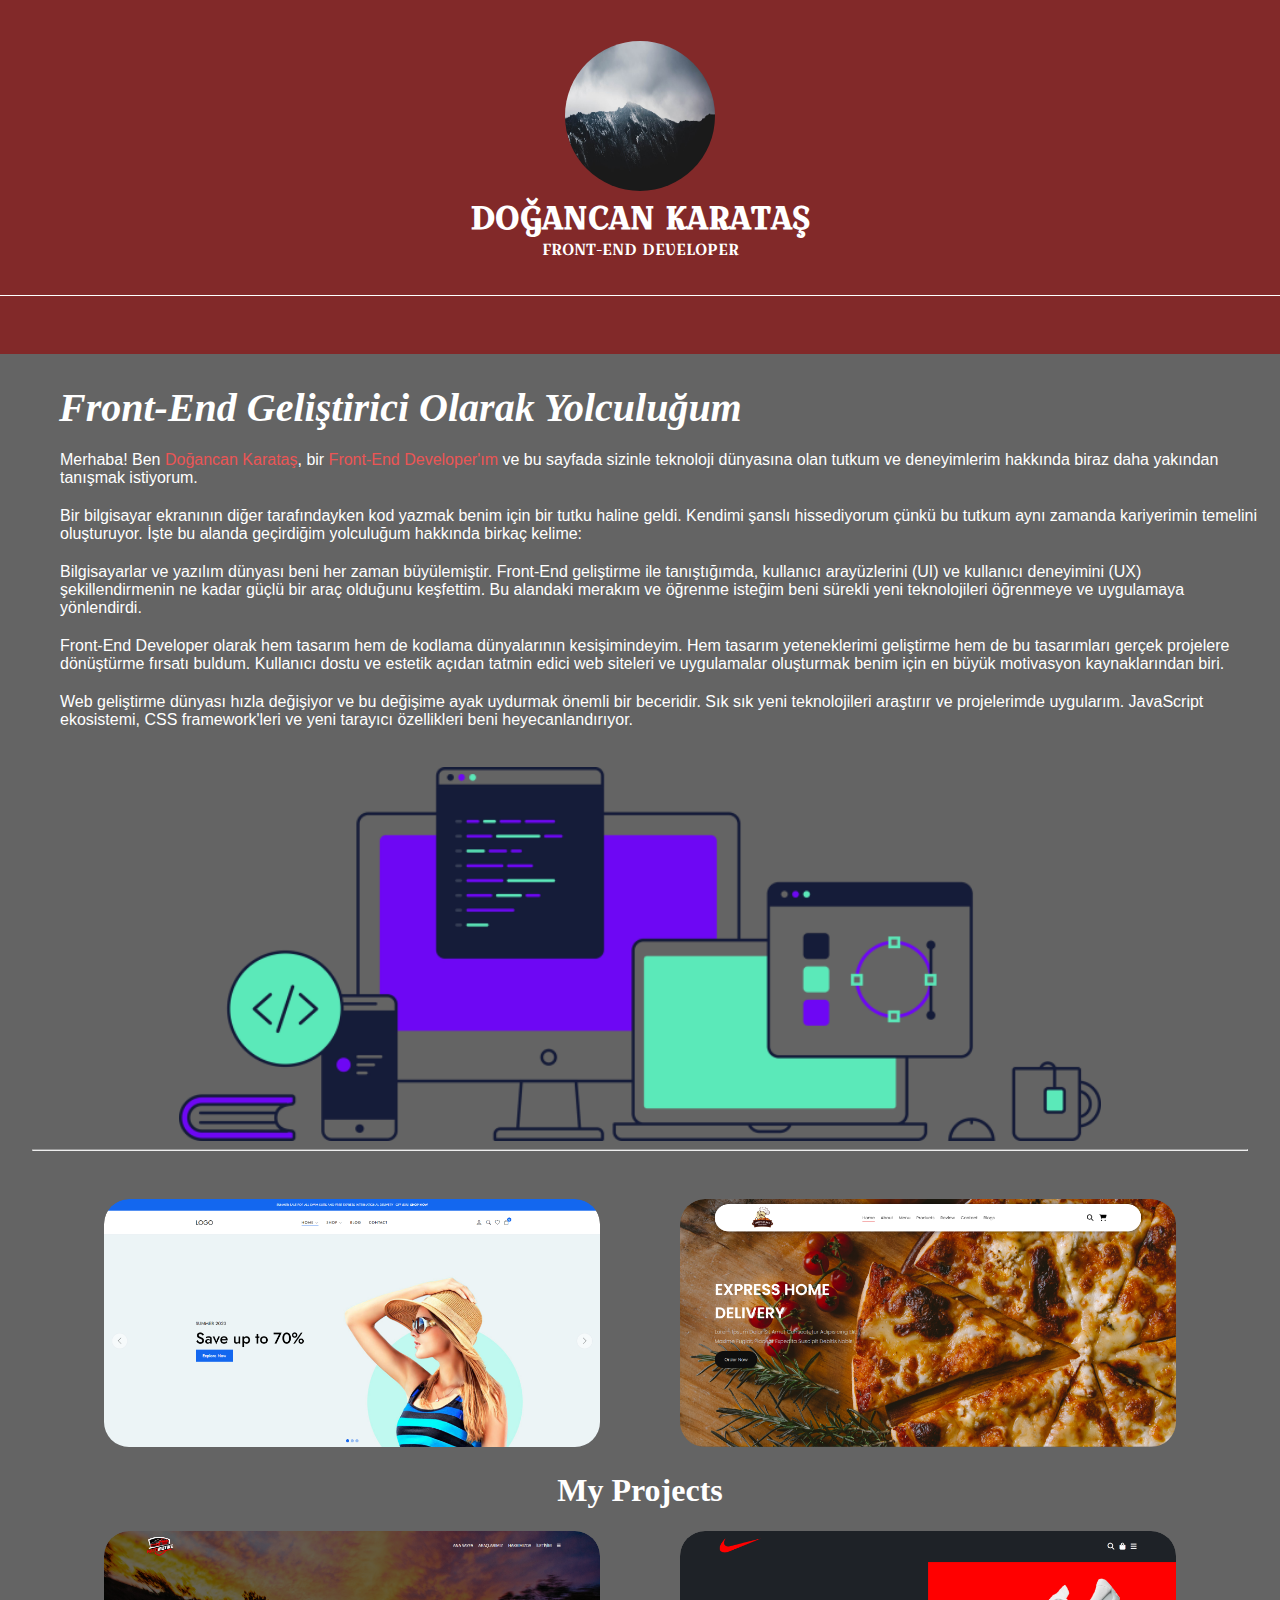
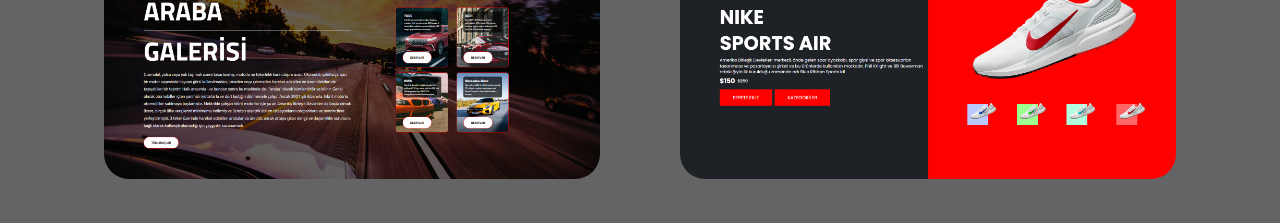
<file: about.html>
<!DOCTYPE html>
<html lang="en">
  <head>
    <meta charset="UTF-8" />
    <meta name="viewport" content="width=device-width, initial-scale=1.0" />
    <title>My Portfolio</title>

    <link rel="stylesheet" href="about.css" />
    <link rel="preconnect" href="https://fonts.googleapis.com" />
    <link rel="preconnect" href="https://fonts.gstatic.com" crossorigin />
    <link
      href="https://fonts.googleapis.com/css2?family=Croissant+One&family=Lobster&display=swap"
      rel="stylesheet"
    />
    <link
      rel="stylesheet"
      href="https://cdnjs.cloudflare.com/ajax/libs/font-awesome/6.4.2/css/all.min.css"
      integrity="sha512-z3gLpd7yknf1YoNbCzqRKc4qyor8gaKU1qmn+CShxbuBusANI9QpRohGBreCFkKxLhei6S9CQXFEbbKuqLg0DA=="
      crossorigin="anonymous"
      referrerpolicy="no-referrer"
    />
  </head>
  <body>
    <div class="container">
      <div class="profile">
        <div class="img">
          <a href="./index.html"><img src="./img/about.jpeg" alt="" /></a>
          <div class="title">
            <h1>DOĞANCAN KARATAŞ</h1>
            <p>FRONT-END DEVELOPER</p>
          </div>
        </div>
      </div>
      <div class="navbar">
        <div class="navbar-left">
          <a target="_blank" href="mailto:karatasdgncn21@gmail.com"
            ><i class="fa-solid fa-envelope"></i
          ></a>
          <a
            target="_blank"
            href="https://www.linkedin.com/in/dogancan-karatas/"
            ><i class="fa-brands fa-linkedin"></i
          ></a>
          <a target="_blank" href="https://github.com/DogancanKaratas"
            ><i class="fa-brands fa-github"></i
          ></a>
        </div>
        <div class="navbar-right">
          <i class="fa-solid fa-bars" id="menu-icon"></i>
        </div>
      </div>
      <div class="dropdown-content" id="myDropdown">
        <a href="#">Home</a>
        <a href="#">About</a>
        <a href="#">Skills</a>
        <a href="#">Projects</a>
        <a href="#">Contact</a>
      </div>
      <div class="description">
        <div class="description-title">
          <h1>Front-End Geliştirici Olarak Yolculuğum</h1>
          <ul>
            <li>
              Merhaba! Ben <span>Doğancan Karataş</span>, bir
              <span>Front-End Developer'ım</span> ve bu sayfada sizinle
              teknoloji dünyasına olan tutkum ve deneyimlerim hakkında biraz
              daha yakından tanışmak istiyorum.
            </li>
            <li>
              Bir bilgisayar ekranının diğer tarafındayken kod yazmak benim için
              bir tutku haline geldi. Kendimi şanslı hissediyorum çünkü bu
              tutkum aynı zamanda kariyerimin temelini oluşturuyor. İşte bu
              alanda geçirdiğim yolculuğum hakkında birkaç kelime:
            </li>
            <li>
              Bilgisayarlar ve yazılım dünyası beni her zaman büyülemiştir.
              Front-End geliştirme ile tanıştığımda, kullanıcı arayüzlerini (UI)
              ve kullanıcı deneyimini (UX) şekillendirmenin ne kadar güçlü bir
              araç olduğunu keşfettim. Bu alandaki merakım ve öğrenme isteğim
              beni sürekli yeni teknolojileri öğrenmeye ve uygulamaya
              yönlendirdi.
            </li>
            <li>
              Front-End Developer olarak hem tasarım hem de kodlama dünyalarının
              kesişimindeyim. Hem tasarım yeteneklerimi geliştirme hem de bu
              tasarımları gerçek projelere dönüştürme fırsatı buldum. Kullanıcı
              dostu ve estetik açıdan tatmin edici web siteleri ve uygulamalar
              oluşturmak benim için en büyük motivasyon kaynaklarından biri.
            </li>
            <li>
              Web geliştirme dünyası hızla değişiyor ve bu değişime ayak
              uydurmak önemli bir beceridir. Sık sık yeni teknolojileri
              araştırır ve projelerimde uygularım. JavaScript ekosistemi, CSS
              framework'leri ve yeni tarayıcı özellikleri beni
              heyecanlandırıyor.
            </li>
          </ul>
          <br />
          <div class="design">
            <img src="./img/hero-devices_preview_rev_1.png" alt="" />
          </div>
          <hr />
        </div>
        <div class="description-projects">
          <div class="description-header">
            <h1>My Projects</h1>
          </div>
          <div class="project">
            <div class="project-img">
              <div class="project-text">
                
                <p>
                  This project is made with html css and javascript. It was designed to make people's shopping most efficient
                </p>
                <h1>
                  <button class="btn2"><a href="https://651ad7690f1af53050c2f654--sensational-hummingbird-5baa0f.netlify.app/">E-Commerce website</a></button>
                </h1>
              </div>
              <a href=""><img src="./img/E.commerce.website.png" alt="" /></a>
            </div>
          </div>
          <div class="project">
            <div class="project-img">
              <a href=""><img src="./img/Hamburger.Website.png" alt="" /></a>
            </div>
            <div class="project-text">
              
              <p>
                This project was made using Html, Css and Javascript. It was designed on 24/7 Online Food Ordering.
              </p>
              <h1>
                <button class="btn2"><a href="https://651ad8e4b9921531071f6818--beautiful-druid-b15fc4.netlify.app/">Hamburger Website</a></button>
              </h1>
            </div>
          </div>
          <div class="project">
            <div class="project-img">
              <a href=""><img src="./img/Car.website.png" alt="" /></a>
            </div>
            <div class="project-text">
              
              <p>
                This project was made using Html and CSS. It was designed on car rental.
              </p>
              <h1>
                <button class="btn2"><a href="https://651ada81451fdb325e472451--teal-klepon-8a69c9.netlify.app/">Car Website</a></button>
              </h1>
            </div>
          </div>
          <div class="project">
            <div class="project-img">
              <a href=""><img src="./img/Nike.website.png" alt="" /></a>
            </div>
            <div class="project-text">
              
              <p>
                This project was made using Html and CSS. It was designed on shoe order.
              </p>
              <h1>
                <button class="btn2"><a href="https://651adaca952c52311f3e14eb--effulgent-lollipop-4629db.netlify.app/">Nike Website</a></button>
              </h1>
            </div>
          </div>
        </div>
      </div>
    </div>
    <script src="./javascript.js"></script>
  </body>
</html>
</file>
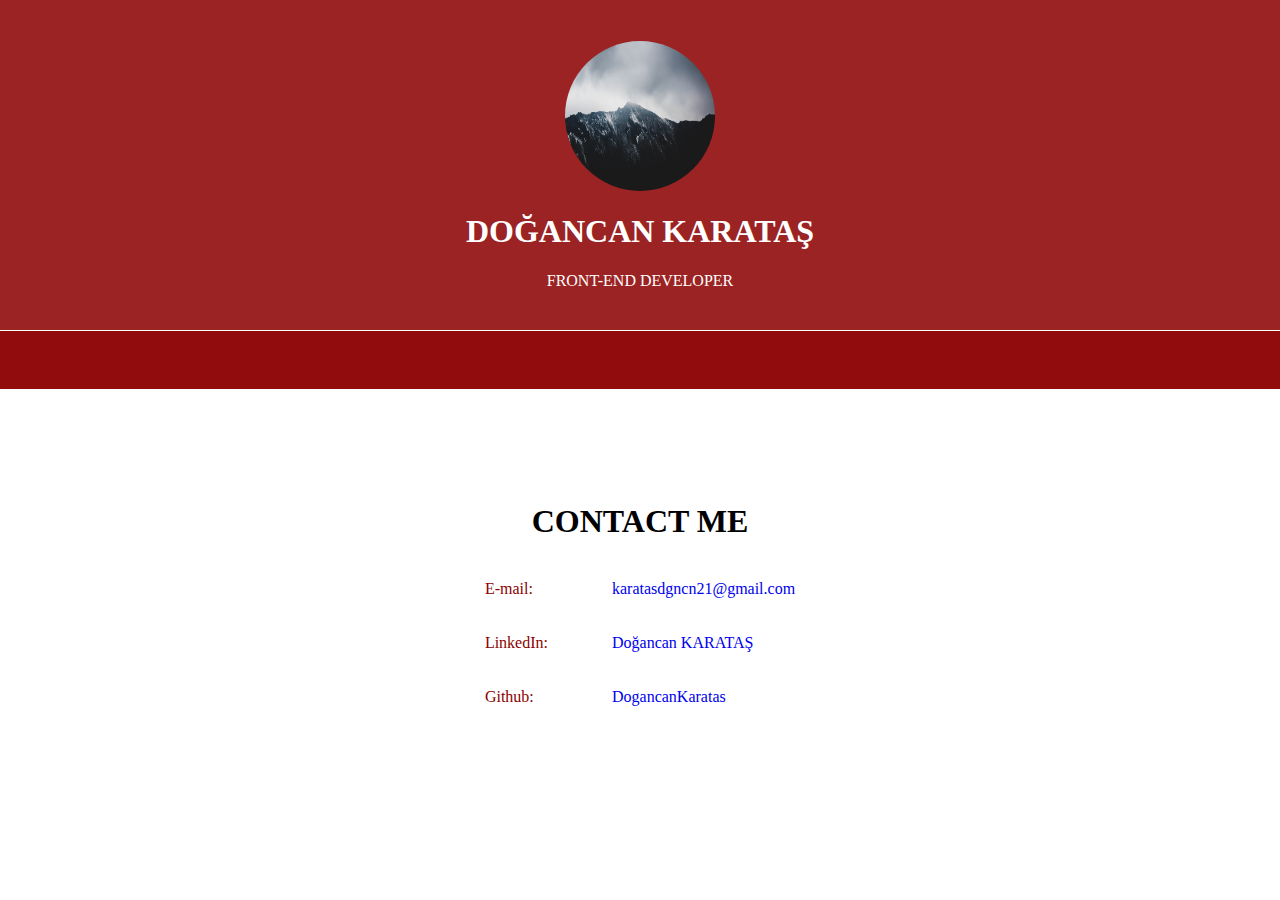
<file: contact.html>
<!DOCTYPE html>
<html lang="en">
  <head>
    <meta charset="UTF-8" />
    <meta name="viewport" content="width=device-width, initial-scale=1.0" />
    <title>My Portfolio</title>

    <link rel="stylesheet" href="contact.css" />
    <link rel="preconnect" href="https://fonts.googleapis.com" />
    <link rel="preconnect" href="https://fonts.gstatic.com" crossorigin />
    <link
      href="https://fonts.googleapis.com/css2?family=Croissant+One&family=Lobster&display=swap"
      rel="stylesheet"
    />
    <link
      rel="stylesheet"
      href="https://cdnjs.cloudflare.com/ajax/libs/font-awesome/6.4.2/css/all.min.css"
      integrity="sha512-z3gLpd7yknf1YoNbCzqRKc4qyor8gaKU1qmn+CShxbuBusANI9QpRohGBreCFkKxLhei6S9CQXFEbbKuqLg0DA=="
      crossorigin="anonymous"
      referrerpolicy="no-referrer"
    />
  </head>
  <body>
    <div class="container">
      <div class="profile">
        <div class="img">
          <a href="./index.html"><img src="./img/about.jpeg" alt="" /></a>
          <div class="title">
            <h1>DOĞANCAN KARATAŞ</h1>
            <p>FRONT-END DEVELOPER</p>
          </div>
        </div>
      </div>
      <div class="navbar">
        <div class="navbar-left">
          <a target="_blank" href="mailto:karatasdgncn21@gmail.com"
            ><i class="fa-solid fa-envelope"></i
          ></a>
          <a
            target="_blank"
            href="https://www.linkedin.com/in/dogancan-karatas/"
            ><i class="fa-brands fa-linkedin"></i
          ></a>
          <a target="_blank" href="https://github.com/DogancanKaratas"
            ><i class="fa-brands fa-github"></i
          ></a>
        </div>
        <div class="navbar-right">
          <i class="fa-solid fa-bars" id="menu-icon"></i>
        </div>
      </div>
      <div class="dropdown-content" id="myDropdown">
        <a href="#">Home</a>
        <a href="#">About</a>
        <a href="#">Skills</a>
        <a href="#">Projects</a>
        <a href="#">Contact</a>
      </div>
      <div class="main">
        <div class="contact-main">
            <h1 class="contact-h">CONTACT ME</h1>
            <table>
              <tbody>
                <tr>
                  <td>E-mail:</td>
                  <td><i class="fa-solid fa-envelope"></i><a target="_blank"        href="mailto:karatasdgncn21@gmail.com">karatasdgncn21@gmail.com</td>
                </tr>
                <tr>
                  <td>LinkedIn:</td>
                  <td>
                    <i class="fa-brands fa-linkedin"></i>
                    <a target="_blank"
                    href="https://www.linkedin.com/in/dogancan-karatas/">Doğancan KARATAŞ
                  </td>
                </tr>
                <tr>
                  <td>Github:</td>
                  <td>
                    <i class="fa-brands fa-github"></i>
                    <a target="_blank" href="https://github.com/DogancanKaratas"
                    >DogancanKaratas
                  </td>
                </tr>
              </tbody>
            </table>
          </div>
      </div>
      
    </div>
    <script src="./javascript.js"></script>
  </body>
</html>
</file>
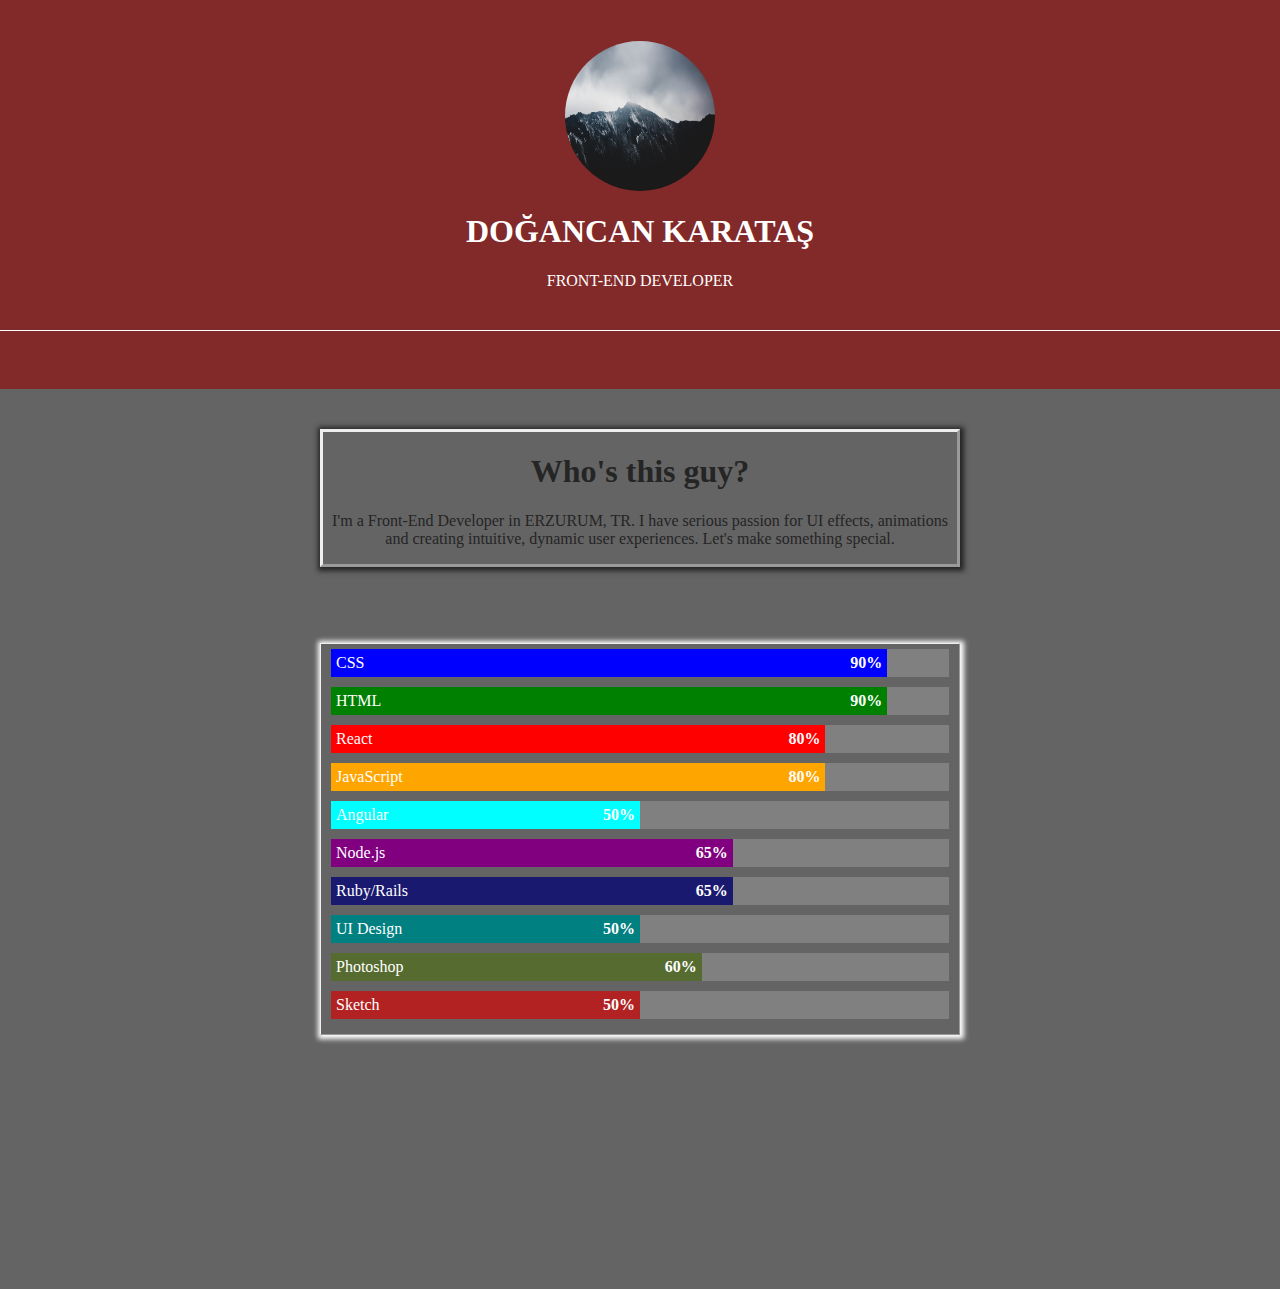
<file: skills.html>
<!DOCTYPE html>
<html lang="en">
  <head>
    <meta charset="UTF-8" />
    <meta name="viewport" content="width=device-width, initial-scale=1.0" />
    <title>Document</title>
    <link rel="stylesheet" href="skils.css" />
    <link rel="preconnect" href="https://fonts.googleapis.com" />
    <link rel="preconnect" href="https://fonts.gstatic.com" crossorigin />
    <link
      href="https://fonts.googleapis.com/css2?family=Croissant+One&family=Lobster&display=swap"
      rel="stylesheet"
    />
    <link
      rel="stylesheet"
      href="https://cdnjs.cloudflare.com/ajax/libs/font-awesome/6.4.2/css/all.min.css"
      integrity="sha512-z3gLpd7yknf1YoNbCzqRKc4qyor8gaKU1qmn+CShxbuBusANI9QpRohGBreCFkKxLhei6S9CQXFEbbKuqLg0DA=="
      crossorigin="anonymous"
      referrerpolicy="no-referrer"
    />
  </head>
  <body>
    <div class="container">
      <div class="profile">
        <div class="img">
          <a href="./index.html"><img src="./img/about.jpeg" alt="" /></a>
          <div class="title">
            <h1>DOĞANCAN KARATAŞ</h1>
            <p>FRONT-END DEVELOPER</p>
          </div>
        </div>
      </div>
      <div class="navbar">
        <div class="navbar-left">
          <a target="_blank" href="mailto:karatasdgncn21@gmail.com"
            ><i class="fa-solid fa-envelope"></i
          ></a>
          <a
            target="_blank"
            href="https://www.linkedin.com/in/dogancan-karatas/"
            ><i class="fa-brands fa-linkedin"></i
          ></a>
          <a target="_blank" href="https://github.com/DogancanKaratas"
            ><i class="fa-brands fa-github"></i
          ></a>
        </div>
        <div class="navbar-right">
          <i class="fa-solid fa-bars" id="menu-icon"></i>
        </div>
      </div>
      <div class="dropdown-content" id="myDropdown">
        <a href="#">Home</a>
        <a href="#">About</a>
        <a href="#">Skills</a>
        <a href="#">Projects</a>
        <a href="#">Contact</a>
      </div>
      <div class="skills-text">
        <h1>Who's this guy?</h1>
        <p>
          I'm a Front-End Developer in ERZURUM, TR. I have serious passion for
          UI effects, animations and creating intuitive, dynamic user
          experiences. Let's make something special.
        </p>
      </div>
      <div
        class="img-skils flex flex-50-gt-sm waypoint bars-wrap animated slide-in-right"
        data-animation="slide-in-right"
      >
        <div class="bar-container">
          <div class="bar flex bar-flex">
            <div class="bar fill" style="width: 90%; background-color: blue;">
              <div class="tag bold flex">CSS</div>
              <span>90%</span>
            </div>
          </div>

          <div class="bar flex bar-flex">
            <div class="bar fill" style="width: 90%; background-color: green;">
              <div class="tag bold flex">HTML</div>
              <span>90%</span>
            </div>
          </div>

          <div class="bar flex bar-flex">
            <div class="bar fill" style="width: 80%; background-color: red;">
              <div class="tag bold flex">React</div>
              <span>80%</span>
            </div>
          </div>

          <div class="bar flex bar-flex">
            <div class="bar fill" style="width: 80%; background-color: orange;">
              <div class="tag bold flex">JavaScript</div>
              <span>80%</span>
            </div>
          </div>

          <div class="bar flex bar-flex">
            <div class="bar fill" style="width: 50%; background-color: aqua;">
              <div class="tag bold flex">Angular</div>
              <span>50%</span>
            </div>
          </div>

          <div class="bar flex bar-flex">
            <div class="bar fill" style="width: 65%; background-color: purple;">
              <div class="tag bold flex">Node.js</div>
              <span>65%</span>
            </div>
          </div>

          <div class="bar flex bar-flex">
            <div class="bar fill" style="width: 65%; background-color: midnightblue;">
              <div class="tag bold flex">Ruby/Rails</div>
              <span>65%</span>
            </div>
          </div>

          <div class="bar flex bar-flex">
            <div class="bar fill" style="width: 50%; background-color: teal;">
              <div class="tag bold flex">UI Design</div>
              <span>50%</span>
            </div>
          </div>

          <div class="bar flex bar-flex">
            <div class="bar fill" style="width: 60%; background-color: darkolivegreen;">
              <div class="tag bold flex">Photoshop</div>
              <span>60%</span>
            </div>
          </div>

          <div class="bar flex bar-flex">
            <div class="bar fill" style="width: 50%; background-color: firebrick;">
              <div class="tag bold flex">Sketch</div>
              <span>50%</span>
            </div>
          </div>
        </div>
      </div>
    </div>

    <script src="./javascript.js"></script>
  </body>
</html>
</file>
<file: about.css>
* {
  box-sizing: border-box;
}

body {
  margin: 0;
  padding: 0;
}
body::-webkit-scrollbar{
  display: none;
}
a {
  text-decoration: none;
}
.container {
  background-color: rgb(100, 100, 100);
  min-height: 100vh;
  background-size: cover;
  color: white;
}

.btn {
  border: 1px solid white;
  background-color: transparent;
  /* width: 150px;
    height: 50px; */
  margin-bottom: 10px;
  opacity: 0.5;
  transition: 0.5s ease all;
}

.btn2{
  padding: 10px 40px;
  background-color: transparent;
  border: 1px solid aqua;
  border-radius: 25px;
  background-color: aqua;
}

.container .navbar {
  background-color: rgba(145, 13, 13, 0.678);
  display: flex;
  padding: 15px 20px;
  justify-content: space-between;
}

.container .navbar .navbar-left i {
  margin: 0 10px;
  font-size: 25px;
  color: white;
  opacity: 0.7;
  transition: 0.5s ease all;
  cursor: pointer;
}
.container .navbar .navbar-left i:hover {
  opacity: 1;
  transform: scale(1.2);
}

.container .navbar .navbar-right i {
  margin: 0 10px;
  font-size: 25px;
  color: white;
  opacity: 0.7;
  transition: 0.5s ease all;
  cursor: pointer;
}
.container .navbar .navbar-right i:hover {
  opacity: 1;
}

.navbar-right i {
  float: right;
}

.dropdown-content {
  background-color: rgba(145, 13, 13, 0.671);
  margin-top: 1px;
  border-top: 1px solid white;
  padding-top: 20px;
  padding-bottom: 10px;
  padding-right: 29px;
  display: none;
}

.dropdown-content:active {
  display: none;
  position: absolute;
  width: 100%;
  max-height: 500px;
  overflow: hidden;
  transition: max-height 0.3s;
  z-index: 1;
}

.dropdown-content a {
  padding: 5px -5px;
  text-decoration: none;
  display: block;
  /* margin-top: 15px; */
  margin-bottom: 15px;
  color: white;
  font-size: 20px;
  text-align: end;
  opacity: 0.5;
  transition: 0.5s ease all;
}
.dropdown-content a:hover {
  opacity: 1;
}

.profile {
  display: flex;
  background-color: rgba(145, 13, 13, 0.678);
  margin: 0 auto;
  justify-content: center;
  border-bottom: 1px solid white;
}

.profile .img {
  display: block;
}

.profile .img img {
  display: block;
  margin: 0 auto;
  border: 1px solid transparent;
  width: 152px;
  height: 152px;
  border-radius: 100%;
  margin-top: 40px;
  transition: 0.5s ease all;
}
.profile .img img:hover {
  box-shadow: 1px 1px 10px 5px aqua;
  border: none;
}
.profile .title {
  display: block;
  text-align: center;
  margin-bottom: 40px;
}
hr {
  width: 95%;
}
.title {
  font-family: "Croissant One", cursive;
  line-height: 10px;
}
.description-title {
  margin-top: 30px;
}
.description-title h1 {
  margin: 10px 59px;
  font-style: italic;
  font-size: 40px;
  font-weight: bold;
}
.description-title li {
  list-style: none;
  margin: 20px;
  font-family: "Mooli", sans-serif;
}
.description-title span {
  color: rgba(235, 85, 85);
}

.description-projects {
  display: flex;
  flex-wrap: wrap;
  margin: 0 20px;;
  justify-content: center;
  position: relative;
}
.description-projects .project {
  width: 40%;
  overflow: hidden;
  margin: 40px 40px;
  border-radius: 25px;
  transition: 0.5s ease all;
  text-align: center;
  display: flex;
  position: relative;
}
.description-projects .project:hover {
  transform: scale(1.1);
  box-shadow: 1px 1px 10px 5px aqua;
}
.description-projects .project-img {
  display: flex;
  width: 100%;
  position: relative;
}
.description-projects .project-img img {
  width: 100%;
  object-fit: cover;
  border-radius: 25px;
}
.description-projects .project-text {
  position: absolute;
  top: 0;
  left: 0;
  width: 100%;
  height: 100%;
  background-color: rgba(0, 0, 0, 0.8); 
  opacity: 0;
  transition: opacity 0.5s ease;
  z-index: 2; 
  display: flex;
  flex-direction: column;
  justify-content: center;
}

.description-projects .project:hover .project-text {
  opacity: 1; 
}

.description-projects .project-text h1,
.description-projects .project-text p {
  color: white;
  padding: 5px;
  margin: 0;
}

.description-header{
  display: flex;
  justify-content: center;
  align-items: center;
  top: 50%;
  bottom: 50%;
  position: absolute; 
}

.design {
  display: flex;
  margin: 0 25px;
  justify-content: center;
}
.design img {
  display: flex;
  width: 75%;
}

@media screen and (max-width: 845px) {
  .description-projects .project {
    width: 90%;
    margin: 20px;
  }
  .description-projects .project .project-text{
    overflow: auto;
  }
}
</file>
<file: contact.css>
* {
    box-sizing: border-box;
  }
  
  body {
    margin: 0;
    padding: 0;
  }
  body::-webkit-scrollbar{
    display: none;
  }
  a {
    text-decoration: none;
  }
  .container {
    background-color:white;
    min-height: 100vh;
    background-size: cover;
    color: white;
  }
  
  .btn {
    border: 1px solid white;
    background-color: transparent;
    /* width: 150px;
        height: 50px; */
    margin-bottom: 10px;
    opacity: 0.5;
    transition: 0.5s ease all;
  }
  .container .navbar {
    background-color: rgb(145, 13, 13);
    display: flex;
    padding: 15px 20px;
    justify-content: space-between;
  }
  
  .container .navbar .navbar-left i {
    margin: 0 10px;
    font-size: 25px;
    color: white;
    opacity: 0.7;
    transition: 0.5s ease all;
    cursor: pointer;
  }
  .container .navbar .navbar-left i:hover {
    opacity: 1;
    transform: scale(1.2);
  }
  
  .container .navbar .navbar-right i {
    margin: 0 10px;
    font-size: 25px;
    color: white;
    opacity: 0.7;
    transition: 0.5s ease all;
    cursor: pointer;
  }
  .container .navbar .navbar-right i:hover {
    opacity: 1;
  }
  
  .navbar-right i {
    float: right;
  }
  .dropdown-content {
    background-color: rgb(145, 13, 13);
    margin-top: 1px;
    border-top: 1px solid white;
    padding-top: 20px;
    padding-bottom: 10px;
    padding-right: 29px;
    display: none;
  }
  
  .dropdown-content:active {
    display: none;
    position: absolute;
    width: 100%;
    max-height: 500px;
    overflow: hidden;
    transition: max-height 0.3s;
    z-index: 1;
  }
  
  .dropdown-content a {
    padding: 5px -5px;
    text-decoration: none;
    display: block;
    /* margin-top: 15px; */
    margin-bottom: 15px;
    color: white;
    font-size: 20px;
    text-align: end;
    opacity: 0.5;
    transition: 0.5s ease all;
  }
  .dropdown-content a:hover {
    opacity: 1;
  }
  
  .profile {
    display: flex;
    background-color: rgba(145, 13, 13, 0.911);
    margin: 0 auto;
    justify-content: center;
    border-bottom: 1px solid white;
  }
  
  .profile .img {
    display: block;
  }
  
  .profile .img img {
    display: block;
    margin: 0 auto;
    border: 1px solid transparent;
    width: 152px;
    height: 152px;
    border-radius: 100%;
    margin-top: 40px;
    transition: 0.5s ease all;
  }
  .profile .img img:hover {
    box-shadow: 1px 1px 10px 5px aqua;
    border: none;
  }
  .profile .title {
    display: block;
    text-align: center;
    margin-bottom: 40px;
  }

  /* !------------- */
  .main{
    position: relative;
  }
.contact-h{
    margin-top: 50px;
    color: black;
    text-align: center;
    justify-content: center;
    align-items: center;
}
  .contact-main{
    /* display: flex; */
    align-items: center;
    justify-content: center;
    margin-top: 200px;
    background-color: transparent;
    position: absolute;
    top: 50%;
    left: 50%;
    transform: translate(-50%,-50%);
    
  }
  .contact-main td{
    padding: 0 px;
    color: darkred;
  }
  .contact-main tr{
    line-height: 50px;
  }
  .contact-main i{
    margin-left: 50px;
    margin-right: 10px;
    color: darkred;
  }
</file>
<file: skils.css>
* {
  box-sizing: border-box;
}

body {
  margin: 0;
  padding: 0;
}
body::-webkit-scrollbar{
  display: none;
}
a {
  text-decoration: none;
}
.container {
  background-color: rgb(100, 100, 100);
  min-height: 100vh;
  background-size: cover;
  color: white;
}

.btn {
  border: 1px solid white;
  background-color: transparent;
  /* width: 150px;
      height: 50px; */
  margin-bottom: 10px;
  opacity: 0.5;
  transition: 0.5s ease all;
}
.container .navbar {
  background-color: rgba(145, 13, 13, 0.678);
  display: flex;
  padding: 15px 20px;
  justify-content: space-between;
}

.container .navbar .navbar-left i {
  margin: 0 10px;
  font-size: 25px;
  color: white;
  opacity: 0.7;
  transition: 0.5s ease all;
  cursor: pointer;
}
.container .navbar .navbar-left i:hover {
  opacity: 1;
  transform: scale(1.2);
}

.container .navbar .navbar-right i {
  margin: 0 10px;
  font-size: 25px;
  color: white;
  opacity: 0.7;
  transition: 0.5s ease all;
  cursor: pointer;
}
.container .navbar .navbar-right i:hover {
  opacity: 1;
}

.navbar-right i {
  float: right;
}
.dropdown-content {
  background-color: rgba(145, 13, 13, 0.671);
  margin-top: 1px;
  border-top: 1px solid white;
  padding-top: 20px;
  padding-bottom: 10px;
  padding-right: 29px;
  display: none;
}

.dropdown-content:active {
  display: none;
  position: absolute;
  width: 100%;
  max-height: 500px;
  overflow: hidden;
  transition: max-height 0.3s;
  z-index: 1;
}

.dropdown-content a {
  padding: 5px -5px;
  text-decoration: none;
  display: block;
  /* margin-top: 15px; */
  margin-bottom: 15px;
  color: white;
  font-size: 20px;
  text-align: end;
  opacity: 0.5;
  transition: 0.5s ease all;
}
.dropdown-content a:hover {
  opacity: 1;
}

.profile {
  display: flex;
  background-color: rgba(145, 13, 13, 0.678);
  margin: 0 auto;
  justify-content: center;
  border-bottom: 1px solid white;
}

.profile .img {
  display: block;
}

.profile .img img {
  display: block;
  margin: 0 auto;
  border: 1px solid transparent;
  width: 152px;
  height: 152px;
  border-radius: 100%;
  margin-top: 40px;
  transition: 0.5s ease all;
}
.profile .img img:hover {
  box-shadow: 1px 1px 10px 5px aqua;
  border: none;
}
.profile .title {
  display: block;
  text-align: center;
  margin-bottom: 40px;
}
/* !------- */

.img-skils {
  background-image: url("https://picsum.photos/id/523/1920/1080");
  width: 100%;
  height: 100vh;
  display: flex;
  position: relative;
  background-repeat: no-repeat;
  background-size: cover;
  background-position: center;
}

.bar-container {
  width: 50%;
  margin: auto;
  border: 1px outset;
  box-shadow: 1px 1px 5px 3px ;
  padding: 5px 10px;
}
.bar-flex {
  margin-bottom: 10px;
}
.tag {
  margin: auto;
}
.bar {
  display: flex;
  align-items: center;
  /* margin-bottom: 10px; */
  background-color: gray;
}

.bar.fill {
  background-color: #3498db;
  color: #fff;
  padding: 5px;
}

.bar .tag {
  flex: 1;
  padding-right: 10px;
}

.bar span {
  font-weight: bold;
}

.animated {
  animation-duration: 1s;
  animation-fill-mode: both;
}

.slide-in-right {
  animation-name: slide-in-right;
}

.skils-profile {
  position: absolute;
  left: 50%;
  right: 50%;
  margin-top: 20px;
}
.skils-profile img {
  width: 151px;
  height: 151px;
  border-radius: 50%;
}
.skills-text {
  position: absolute;
  z-index: 2;
  text-align: center;
  border: 3px outset;
  margin: 40px 25%;
  box-shadow: 1px 1px 5px 3px ;
  color: rgb(37, 37, 37);
}

@keyframes slide-in-right {
  from {
    transform: translateX(100%);
  }
  to {
    transform: translateX(0);
  }
}

@media screen and (max-width: 768px) {
  .flex-50-gt-sm {
    width: 100%;
    
  }
  
}
@media screen and (max-width: 1200px){
  .bar-container{
    margin-top: 320px;
    
  }

}
</file>
